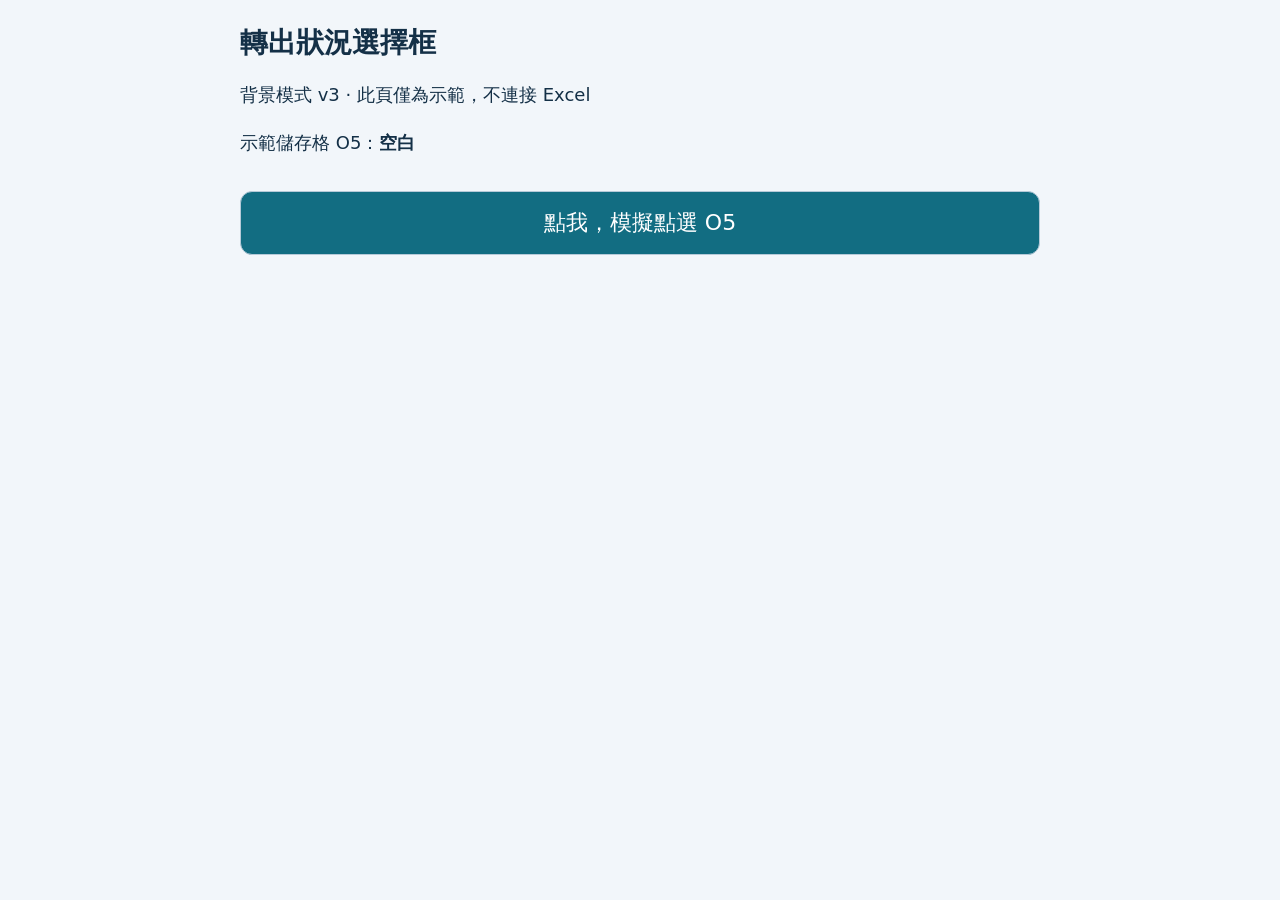
<file: index.html>
<!doctype html><html lang="zh-Hant"><head><meta charset="utf-8"><meta name="viewport" content="width=device-width,initial-scale=1"><title>大字選擇框示範</title><link rel="stylesheet" href="style.css"><script src="picker.js"></script></head><body><main><h1>轉出狀況選擇框</h1><p>背景模式 v3 · 此頁僅為示範，不連接 Excel</p><p>示範儲存格 O5：<strong id="value">空白</strong></p><button class="primary" id="open">點我，模擬點選 O5</button><dialog id="modal" style="width:min(760px,85vw);max-height:85vh;border:0;border-radius:18px"><h1>選擇轉出狀況</h1><p>示範位置：ICU!O5</p><div id="options"></div><button id="cancel" class="secondary">取消</button></dialog></main><script>const modal=document.getElementById('modal');document.getElementById('open').onclick=()=>modal.showModal();document.getElementById('cancel').onclick=()=>modal.close();Picker.options.forEach((text,i)=>{const b=document.createElement('button');b.className='option';b.textContent=(i+1)+'　'+text;b.onclick=()=>{document.getElementById('value').textContent=text;modal.close();};document.getElementById('options').append(b);});</script></body></html>
</file>
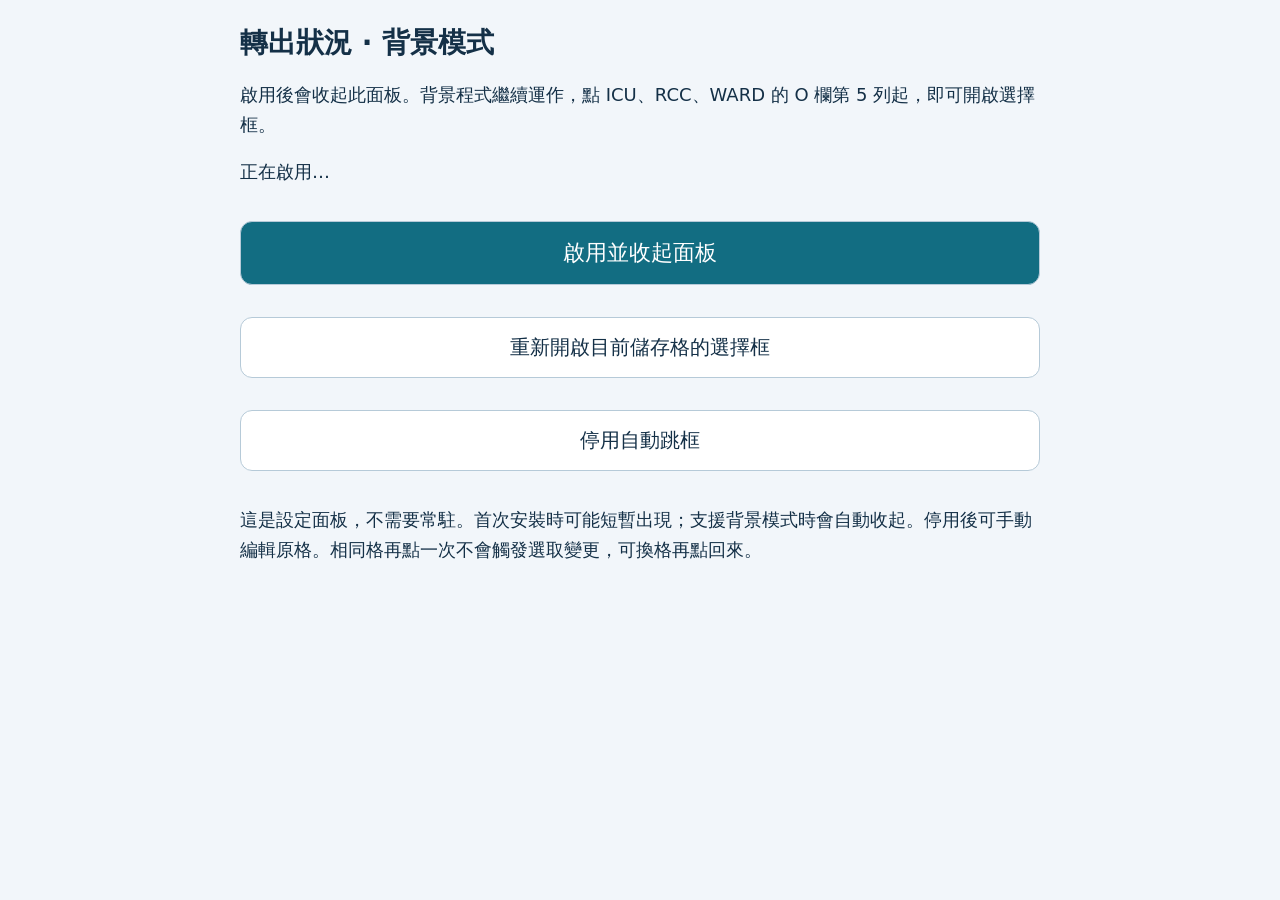
<file: background-v3.html>
<!doctype html><html lang="zh-Hant"><head><meta charset="utf-8"><meta name="viewport" content="width=device-width,initial-scale=1"><title>轉出狀況背景模式</title><link rel="stylesheet" href="style.css"><script src="https://appsforoffice.microsoft.com/lib/1/hosted/office.js"></script><script src="picker.js"></script><script src="background-v3.js" defer></script></head><body><main><h1>轉出狀況 · 背景模式</h1><p>啟用後會收起此面板。背景程式繼續運作，點 ICU、RCC、WARD 的 O 欄第 5 列起，即可開啟選擇框。</p><p id="status" role="status" aria-live="polite">正在啟用…</p><button id="enable" class="primary">啟用並收起面板</button><button id="open" class="secondary">重新開啟目前儲存格的選擇框</button><button id="stop" class="secondary">停用自動跳框</button><p>這是設定面板，不需要常駐。首次安裝時可能短暫出現；支援背景模式時會自動收起。停用後可手動編輯原格。相同格再點一次不會觸發選取變更，可換格再點回來。</p></main></body></html>
</file>
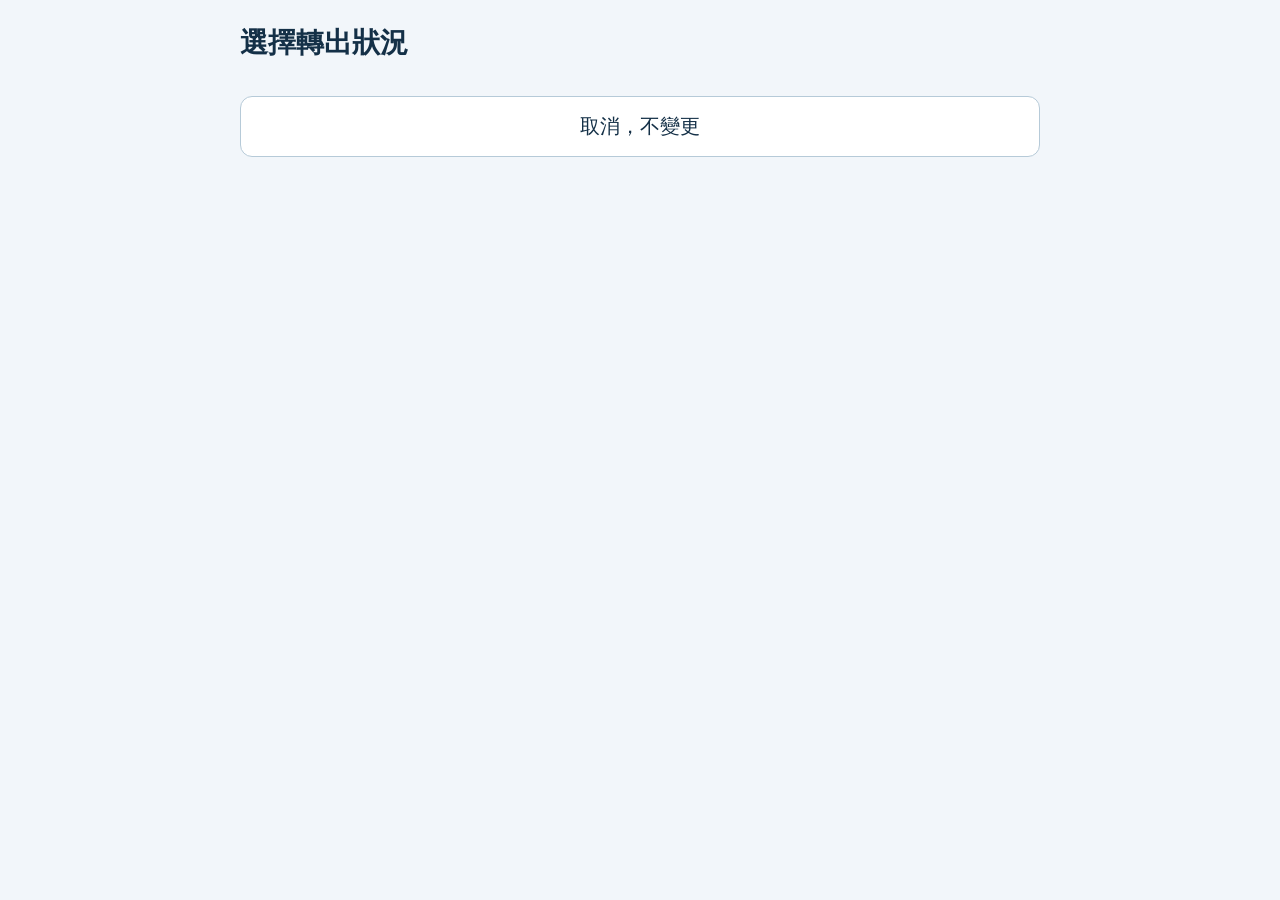
<file: dialog-v3.html>
<!doctype html><html lang="zh-Hant"><head><meta charset="utf-8"><meta name="viewport" content="width=device-width,initial-scale=1"><title>選擇轉出狀況</title><link rel="stylesheet" href="style.css"><script src="https://appsforoffice.microsoft.com/lib/1/hosted/office.js"></script><script src="picker.js"></script><script src="dialog-v3.js" defer></script></head><body><main><h1>選擇轉出狀況</h1><p id="target"></p><div id="options"></div><button id="cancel" class="secondary">取消，不變更</button><p id="status" role="status"></p></main></body></html>
</file>
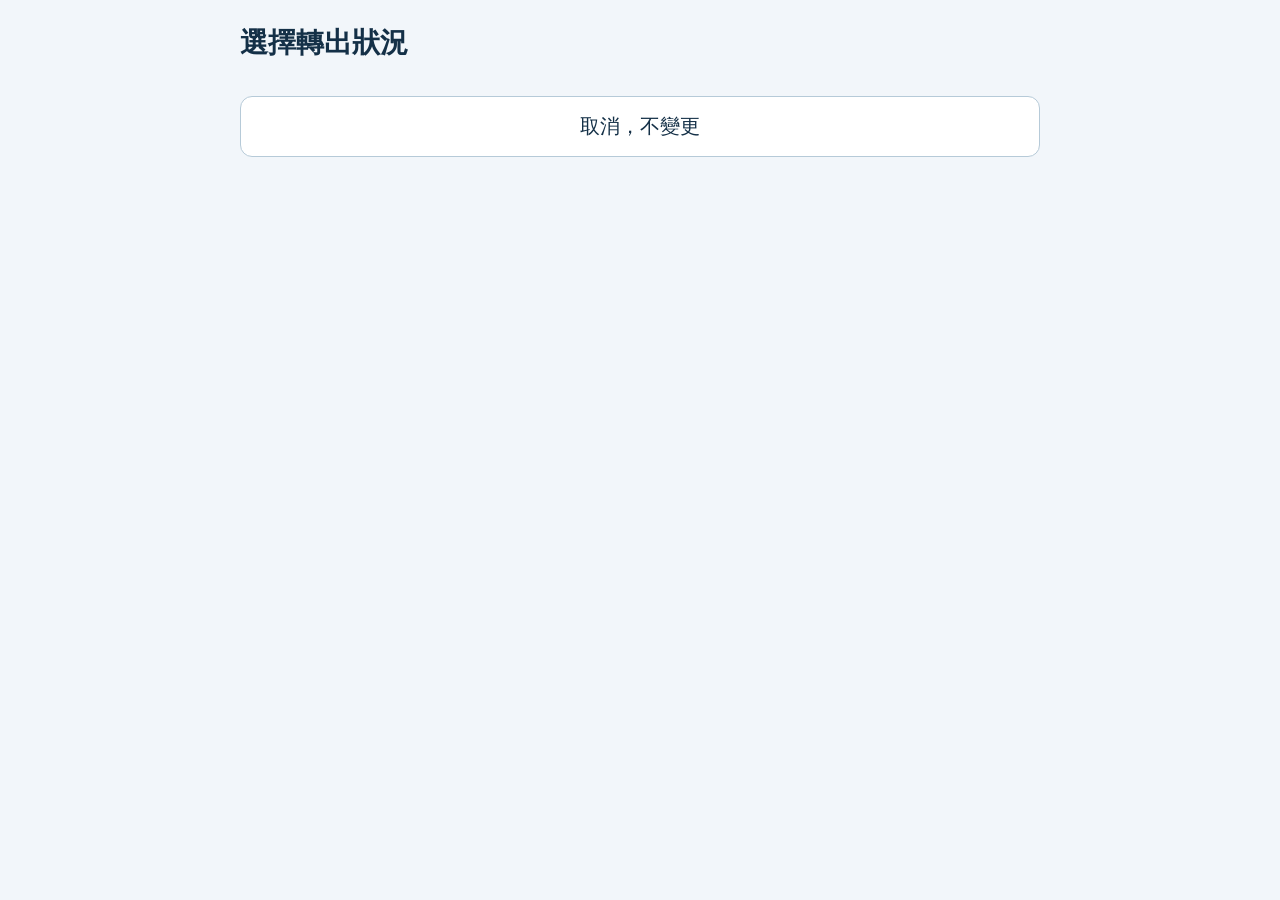
<file: dialog.html>
<!doctype html><html lang="zh-Hant"><head><meta charset="utf-8"><meta name="viewport" content="width=device-width,initial-scale=1"><title>選擇轉出狀況</title><link rel="stylesheet" href="style.css"><script src="https://appsforoffice.microsoft.com/lib/1/hosted/office.js"></script><script src="picker.js"></script><script src="dialog.js" defer></script></head><body><main><h1>選擇轉出狀況</h1><p id="target"></p><div id="options"></div><button id="cancel" class="secondary">取消，不變更</button><p id="status" role="status"></p></main></body></html>
</file>
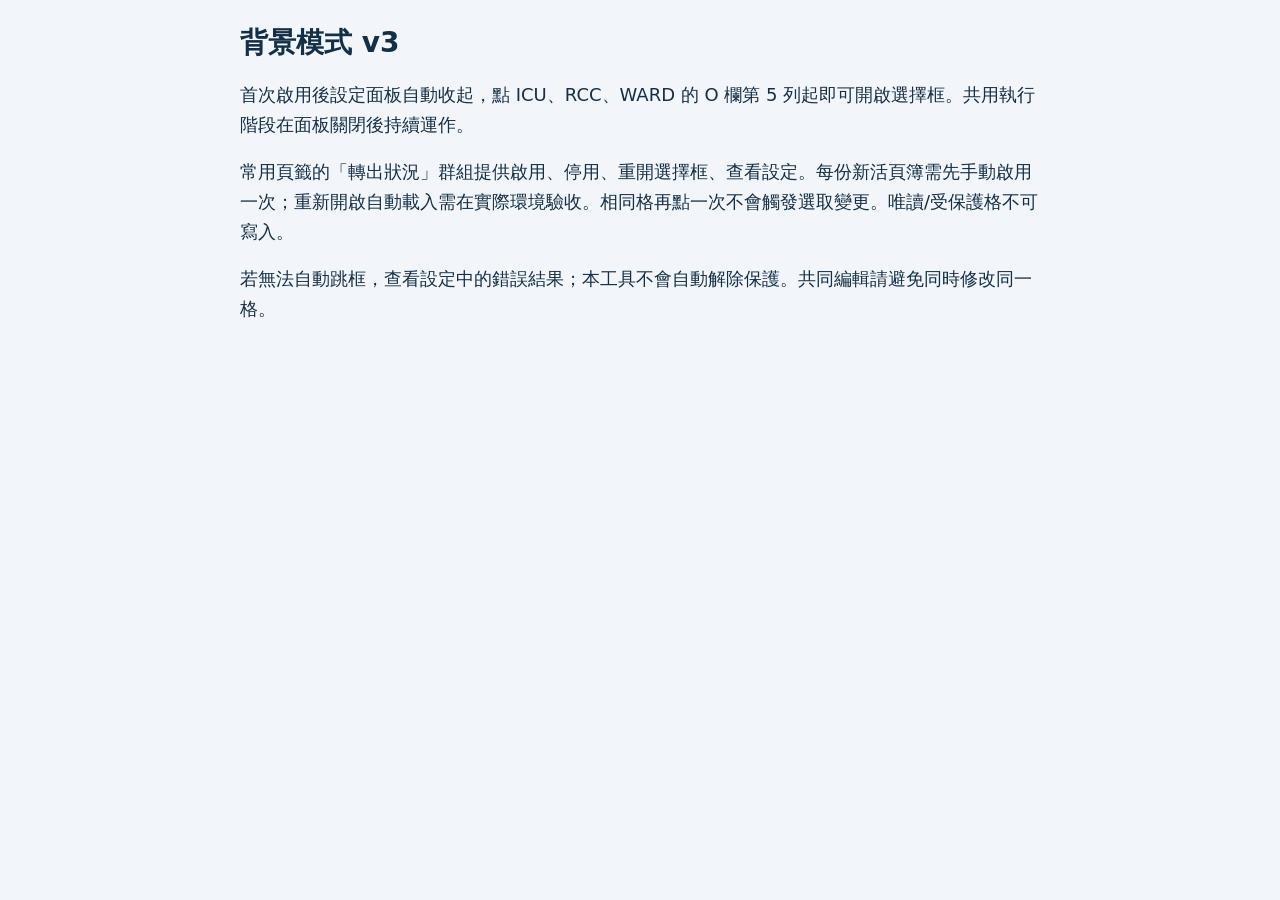
<file: help.html>
<!doctype html><html lang="zh-Hant"><meta charset="utf-8"><title>背景模式說明</title><link rel="stylesheet" href="style.css"><main><h1>背景模式 v3</h1><p>首次啟用後設定面板自動收起，點 ICU、RCC、WARD 的 O 欄第 5 列起即可開啟選擇框。共用執行階段在面板關閉後持續運作。</p><p>常用頁籤的「轉出狀況」群組提供啟用、停用、重開選擇框、查看設定。每份新活頁簿需先手動啟用一次；重新開啟自動載入需在實際環境驗收。相同格再點一次不會觸發選取變更。唯讀/受保護格不可寫入。</p><p>若無法自動跳框，查看設定中的錯誤結果；本工具不會自動解除保護。共同編輯請避免同時修改同一格。</p></main>
</file>
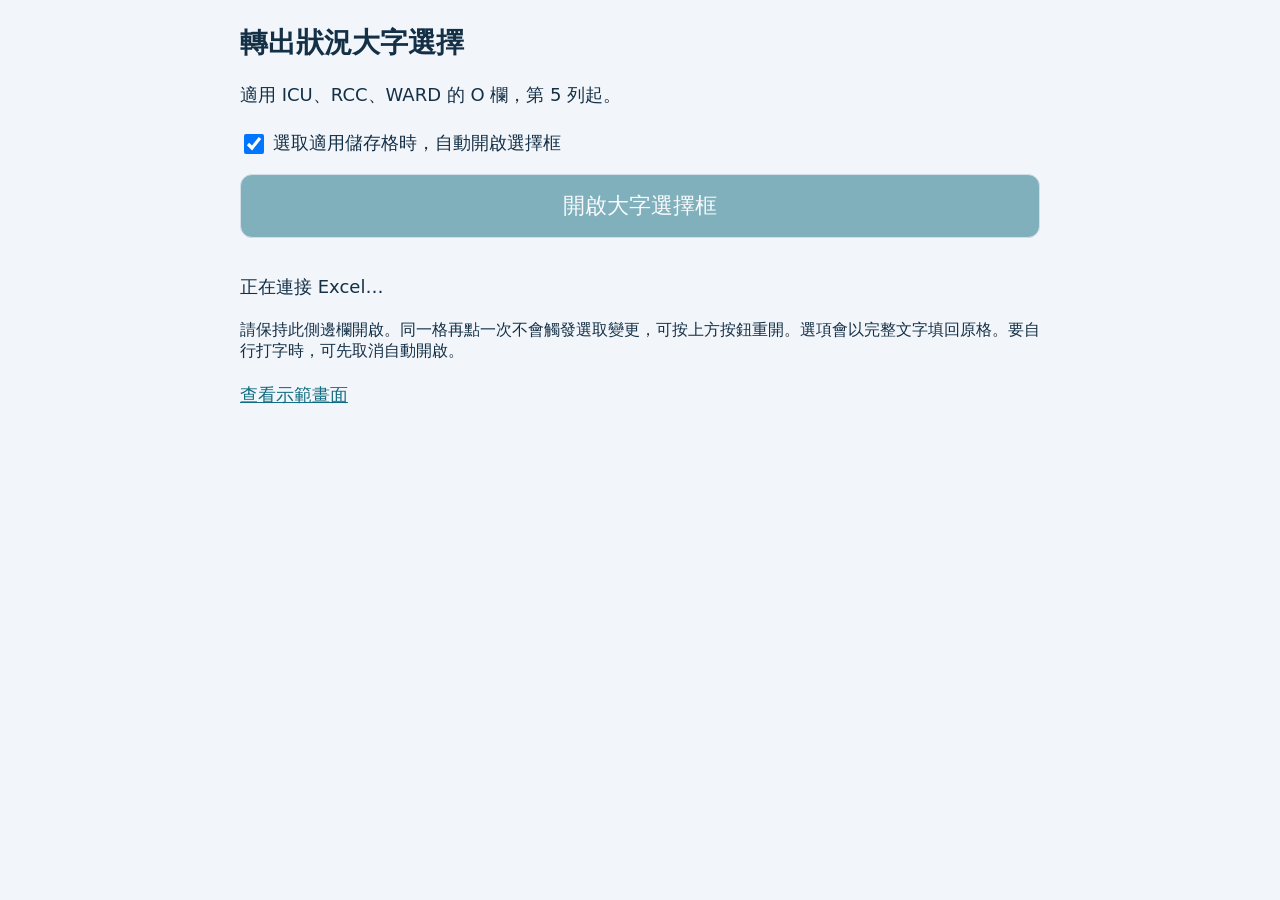
<file: taskpane.html>
<!doctype html><html lang="zh-Hant"><head><meta charset="utf-8"><meta name="viewport" content="width=device-width,initial-scale=1"><title>轉出狀況大字選擇</title><link rel="stylesheet" href="style.css"><script src="https://appsforoffice.microsoft.com/lib/1/hosted/office.js"></script><script src="picker.js"></script><script src="taskpane.js" defer></script></head><body><main><h1>轉出狀況大字選擇</h1><p>適用 ICU、RCC、WARD 的 O 欄，第 5 列起。</p><label><input id="automatic" type="checkbox" checked> 選取適用儲存格時，自動開啟選擇框</label><button id="open" class="primary" disabled>開啟大字選擇框</button><p id="status" role="status" aria-live="polite">正在連接 Excel…</p><small>請保持此側邊欄開啟。同一格再點一次不會觸發選取變更，可按上方按鈕重開。選項會以完整文字填回原格。要自行打字時，可先取消自動開啟。</small><p><a href="preview.html" target="_blank" rel="noopener">查看示範畫面</a></p></main></body></html>
</file>
<file: style.css>
:root{font-family:'Microsoft JhengHei',system-ui,sans-serif;color:#143047;background:#f2f6fa}body{margin:0;padding:24px}main{max-width:800px;margin:auto}h1{font-size:28px;margin:0 0 12px}p{font-size:18px;line-height:1.65}button{font:inherit;cursor:pointer;border:1px solid #b6cad8;border-radius:12px;padding:16px;background:white;color:#143047}button:focus-visible{outline:4px solid #f5a623;outline-offset:2px}button:disabled{opacity:.5;cursor:wait}.primary{background:#126d82;color:white;font-size:22px;width:100%;margin:16px 0}#options{display:grid;gap:12px}.option{display:flex;align-items:center;text-align:left;gap:18px;font-size:26px;min-height:78px}.option:hover{background:#e4f3f5}.code{display:grid;place-items:center;flex-shrink:0;background:#126d82;color:white;border-radius:10px;width:44px;height:44px}.secondary{font-size:20px;margin:16px 0;width:100%}#status{white-space:pre-wrap}label{display:block;font-size:18px;line-height:1.7}small{font-size:16px}input{width:20px;height:20px;vertical-align:middle}a{color:#126d82}
</file>
